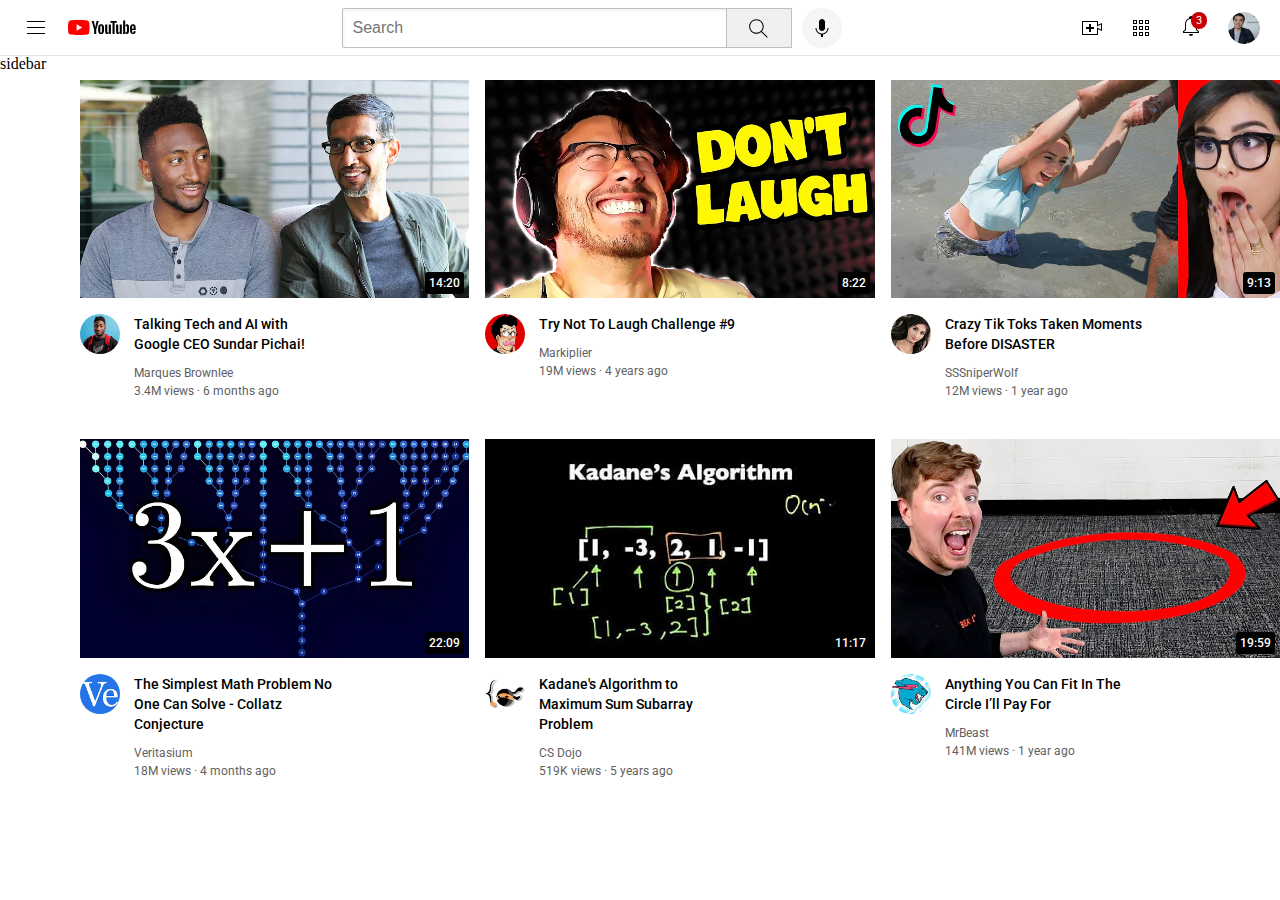
<file: index.html>
<!DOCTYPE html>
<html>
  <head>
    <title>YouTube.com Clone</title>

    <link rel="preconnect" href="https://fonts.googleapis.com">
    <link rel="preconnect" href="https://fonts.gstatic.com" crossorigin>
    <link href="https://fonts.googleapis.com/css2?family=Roboto:wght@400;500;700&display=swap" rel="stylesheet">
   
    
    <link rel="stylesheet" href="styles/general.css">
    <link rel="stylesheet" href="styles/header.css">
    <link rel="stylesheet" href="styles/video.css">
    <link rel="stylesheet" href="styles/sidebar.css">


  </head>



  <body>
    <div class="header">


      <div class="left-section">
        <img class="hamburger-menu" src="styles/icons/hamburger-menu.svg" alt="">
        <img class="youtube" src="styles/icons/youtube-logo.svg" alt="">
      </div>



      <div class="middle-section">
        <input class="search-bar" type="text" placeholder="Search">
        <button class="search-button">
          <img class="search-icon" src="styles/icons/search.svg" alt="">
        </button>
        <button class="voice-search-button">
          <img class="voice-search-icon" src="styles/icons/voice-search-icon.svg" alt="">
        </button>
      </div>



      <div class="right-section">
        <img class="upload-icon" src="styles/icons/upload.svg" alt="">
        <img class="youtube-apps-icon" src="styles/icons/youtube-apps.svg" alt="">
        <div class="notifications-icon-container">
          <img class="notifications-icon" src="styles/icons/notifications.svg" alt="">
          <div class="notifications-count">3</div>
        </div>
        <img class="current-user-picture" src="channel-pictures/my-channel.jpeg" alt="">
      </div>
    </div>


    

    <div class="sidebar">
      sidebar
    </div>

    

    <div class="video-grid">
      <div class="video-preview">
        <div class="thumbnail-row">
          <img class="thumbnail" src="thumbnails/thumbnail-1.webp">
           
          <div class="video-time">14:20</div>

        </div>
        <div>
          <div class="channel-picture">
            <img class="profile-picture" http://127.0.0.1:5500/youtube.htmlss="profile-picture" src="channel-pictures/channel-1.jpeg">
          </div>
          <div class="video-info">
            <p class="video-title">
              Talking Tech and AI with Google CEO Sundar Pichai!
            </p>
            <p class="video-author">
              Marques Brownlee
            </p>
            <p class="video-stats">
              3.4M views &#183; 6 months ago
            </p>
          </div>
        </div>
      </div>
  


      <div class="video-preview">
        <div class="thumbnail-row">
          <img class="thumbnail" src="thumbnails/thumbnail-2.webp">
          <div class="video-time">8:22</div>
        </div>

        <div>
          <div class="channel-picture">
            <img class="profile-picture" src="channel-pictures/channel-2.jpeg">
          </div>
          <div class="video-info">
            <p class="video-title">
              Try Not To Laugh Challenge #9
            </p>
            <p class="video-author">
              Markiplier
            </p>
            <p class="video-stats">
              19M views &#183; 4 years ago
            </p>
          </div>
        </div>
      </div>
  


      <div class="video-preview">
        <div class="thumbnail-row">
          <img class="thumbnail" src="thumbnails/thumbnail-3.webp">
          <div class="video-time">9:13</div>
        </div>

        <div>
          <div class="channel-picture">
            <img class="profile-picture" src="channel-pictures/channel-3.jpeg">
          </div>
          <div class="video-info">
            <p class="video-title"> 
            Crazy Tik Toks Taken Moments Before DISASTER  
            </p>
            <p class="video-author">
              SSSniperWolf
            </p>
            <p class="video-stats">
              12M views &#183; 1 year ago
            </p>
          </div>
        </div>
      </div>
  


      <div class="video-preview">
        <div class="thumbnail-row">
          <img class="thumbnail" src="thumbnails/thumbnail-4.webp">
          <div class="video-time">22:09</div>
        </div>
        <div>
          <div class="channel-picture">
            <img class="profile-picture" src="channel-pictures/channel-4.jpeg">
          </div>
          <div class="video-info">
            <p class="video-title">              
            The Simplest Math Problem No One Can Solve - Collatz Conjecture
            </p>
            <p class="video-author">
              Veritasium
            </p>
            <p class="video-stats">
              18M views &#183; 4 months ago
            </p>
          </div>
        </div>
      </div>


      <div class="video-preview">
        <div class="thumbnail-row">
          <img class="thumbnail" src="thumbnails/thumbnail-5.webp">
          <div class="video-time">11:17</div>
        </div>
        <div>
          <div class="channel-picture">
            <img class="profile-picture" src="channel-pictures/channel-5.jpeg">
          </div>
          <div class="video-info">
            <p class="video-title">             
            Kadane's Algorithm to Maximum Sum Subarray Problem
            </p>
            <p class="video-author">
              CS Dojo
            </p>
            <p class="video-stats">
              519K views &#183; 5 years ago
            </p>
          </div>
        </div>
      </div>


      <div class="video-preview">
        <div class="thumbnail-row">
          <img class="thumbnail" src="thumbnails/thumbnail-6.webp">
          <div class="video-time">19:59</div>
        </div>
        <div>
          <div class="channel-picture">
            <img class="profile-picture" src="channel-pictures/channel-6.jpeg">
          </div>
          <div class="video-info">
            <p class="video-title">
              Anything You Can Fit In The Circle I’ll Pay For 
            </p>
            <p class="video-author">
              MrBeast
            </p>
            <p class="video-stats">
              141M views &#183; 1 year ago
            </p>
          </div>
        </div>
      </div>
    </div>   
  </body>
</html>
</file>
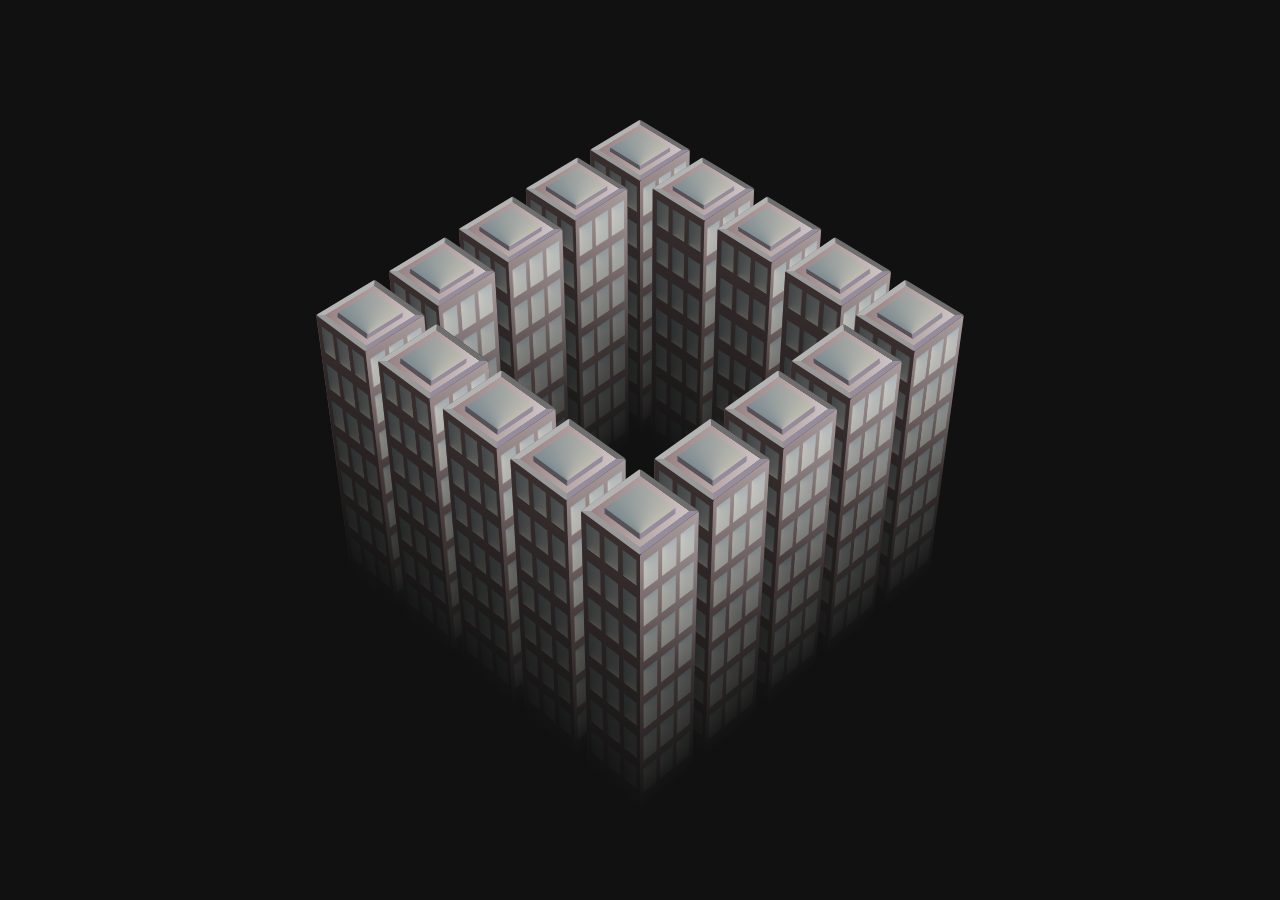
<file: loading animation/index.html>
<!DOCTYPE html>
<html lang="en" >
<head>
  <meta charset="UTF-8">
  <title>CodePen - Building Loader - CSS</title>
  <link rel="stylesheet" href="./style.css">

</head>
<body>
<!-- partial:index.partial.html -->
<div class="content">
  <div class="cuboid">
    <div class="side"></div>
    <div class="side"></div>
    <div class="side"></div>
    <div class="side"></div>
    <div class="side"></div>
    <div class="side"></div>
  </div>
  <div class="cuboid">
    <div class="side"></div>
    <div class="side"></div>
    <div class="side"></div>
    <div class="side"></div>
    <div class="side"></div>
    <div class="side"></div>
  </div>
  <div class="cuboid">
    <div class="side"></div>
    <div class="side"></div>
    <div class="side"></div>
    <div class="side"></div>
    <div class="side"></div>
    <div class="side"></div>
  </div>
  <div class="cuboid">
    <div class="side"></div>
    <div class="side"></div>
    <div class="side"></div>
    <div class="side"></div>
    <div class="side"></div>
    <div class="side"></div>
  </div>
  <div class="cuboid">
    <div class="side"></div>
    <div class="side"></div>
    <div class="side"></div>
    <div class="side"></div>
    <div class="side"></div>
    <div class="side"></div>
  </div>
  <div class="cuboid">
    <div class="side"></div>
    <div class="side"></div>
    <div class="side"></div>
    <div class="side"></div>
    <div class="side"></div>
    <div class="side"></div>
  </div>
  <div class="cuboid">
    <div class="side"></div>
    <div class="side"></div>
    <div class="side"></div>
    <div class="side"></div>
    <div class="side"></div>
    <div class="side"></div>
  </div>
  <div class="cuboid">
    <div class="side"></div>
    <div class="side"></div>
    <div class="side"></div>
    <div class="side"></div>
    <div class="side"></div>
    <div class="side"></div>
  </div>
  <div class="cuboid">
    <div class="side"></div>
    <div class="side"></div>
    <div class="side"></div>
    <div class="side"></div>
    <div class="side"></div>
    <div class="side"></div>
  </div>
  <div class="cuboid">
    <div class="side"></div>
    <div class="side"></div>
    <div class="side"></div>
    <div class="side"></div>
    <div class="side"></div>
    <div class="side"></div>
  </div>
  <div class="cuboid">
    <div class="side"></div>
    <div class="side"></div>
    <div class="side"></div>
    <div class="side"></div>
    <div class="side"></div>
    <div class="side"></div>
  </div>
  <div class="cuboid">
    <div class="side"></div>
    <div class="side"></div>
    <div class="side"></div>
    <div class="side"></div>
    <div class="side"></div>
    <div class="side"></div>
  </div>
  <div class="cuboid">
    <div class="side"></div>
    <div class="side"></div>
    <div class="side"></div>
    <div class="side"></div>
    <div class="side"></div>
    <div class="side"></div>
  </div>
  <div class="cuboid">
    <div class="side"></div>
    <div class="side"></div>
    <div class="side"></div>
    <div class="side"></div>
    <div class="side"></div>
    <div class="side"></div>
  </div>
  <div class="cuboid">
    <div class="side"></div>
    <div class="side"></div>
    <div class="side"></div>
    <div class="side"></div>
    <div class="side"></div>
    <div class="side"></div>
  </div>
  <div class="cuboid">
    <div class="side"></div>
    <div class="side"></div>
    <div class="side"></div>
    <div class="side"></div>
    <div class="side"></div>
    <div class="side"></div>
  </div>
</div>
<!-- partial -->
  
</body>
</html>
</file>
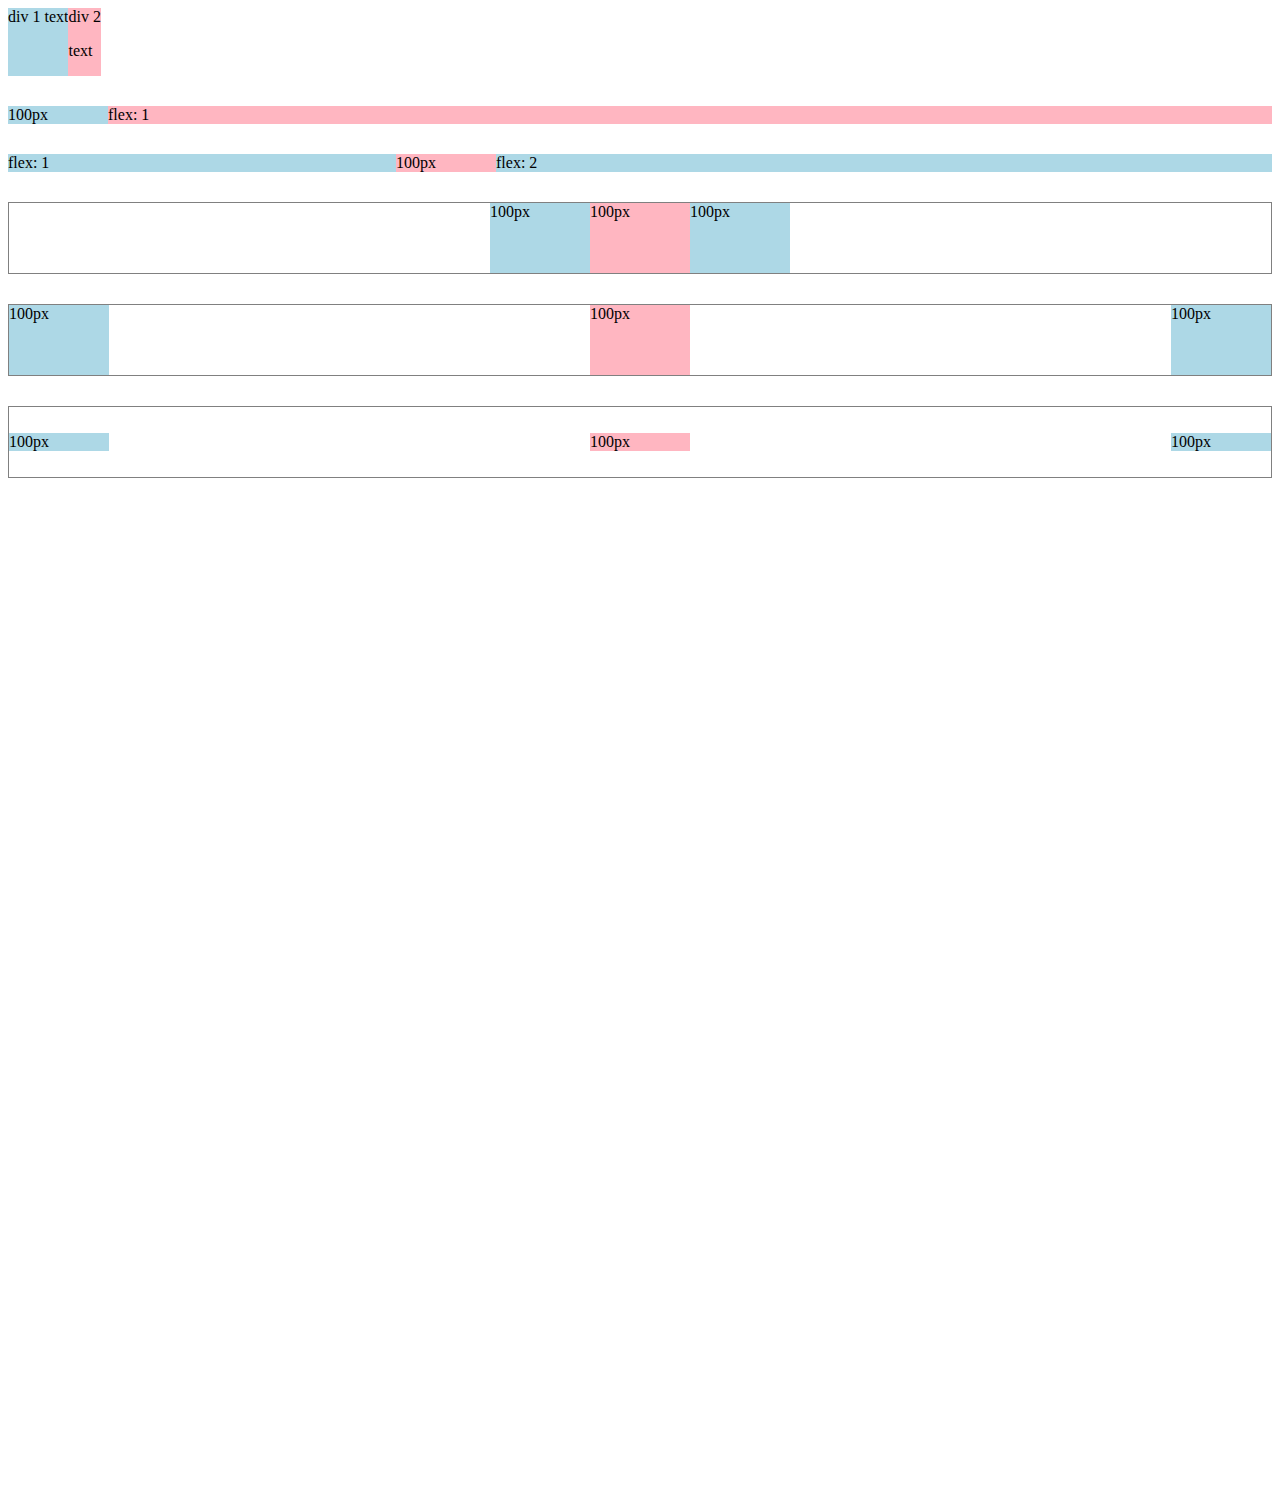
<file: flexbox.html>
<!DOCTYPE html>
<html>
    <head>
        <title>Flexbox Practice</title>
    </head>
    <body style="padding-bottom: 1000px;">
        <div style="display: flex;
        flex-direction: rowy    ;
        ">
            <div style="background-color: lightblue;">div 1 text</div>
            <div style="background-color: lightpink;">div 2 <p>text</p></div>
        </div>

        <div style="display: flex;
        margin-top: 30px;
        flex-direction: rowy;
        ">
            <div style="background-color: lightblue;
            width: 100px;
            ">100px</div>
            <div style="background-color: lightpink;
            flex: 1;
            ">flex: 1</div>
        </div>

        <div style="display: flex;
        margin-top: 30px;
        flex-direction: rowy;
        ">
            <div style="
            background-color: lightblue;
            flex: 1;
            ">
            flex: 1
            </div>
            <div style="
            background-color: lightpink;
            width: 100px;
            ">
            100px 
            </div>
            <div style="background-color: lightblue;
            flex: 2;
            ">flex: 2</div>
        </div>
        
        
        
        <div style="display: flex;
        height: 70px;
        border-width: 1px;
        border-style: solid;
        border-color: gray;
        margin-top: 30px;
        flex-direction: row;
        justify-content: center;
        ">
            <div style="
            background-color: lightblue;
            width: 100px;
            ">
            100px
            </div>
            <div style="
            background-color: lightpink;
            width: 100px;
            ">
            100px 
            </div>
            <div style="background-color: lightblue;
            width: 100px;
            ">100px</div>
        </div>

            <div style="display: flex;
            height: 70px; 
            border-width: 1px;
            border-style: solid;
            border-color: gray;
            margin-top: 30px;
            flex-direction: row;
            justify-content: space-between; 
            ">
                <div style="
                background-color: lightblue;
                width: 100px;
                ">
                100px
                </div>
                <div style="
                background-color: lightpink;
                width: 100px;
                ">
                100px 
                </div>
                <div style="background-color: lightblue;
                width: 100px;
                ">100px</div>
            </div>

            <div style="display: flex;
            height: 70px; 
            border-width: 1px;
            border-style: solid;
            border-color: gray;
            margin-top: 30px;
            flex-direction: row;
            justify-content: space-between; 
            align-items: center;
            ">
                <div style="
                background-color: lightblue;
                width: 100px;
                ">
                100px
                </div>
                <div style="
                background-color: lightpink;
                width: 100px;
                ">
                100px 
                </div>
                <div style="background-color: lightblue;
                width: 100px;
                ">100px</div>
            </div>
    </body>
</html>
</file>
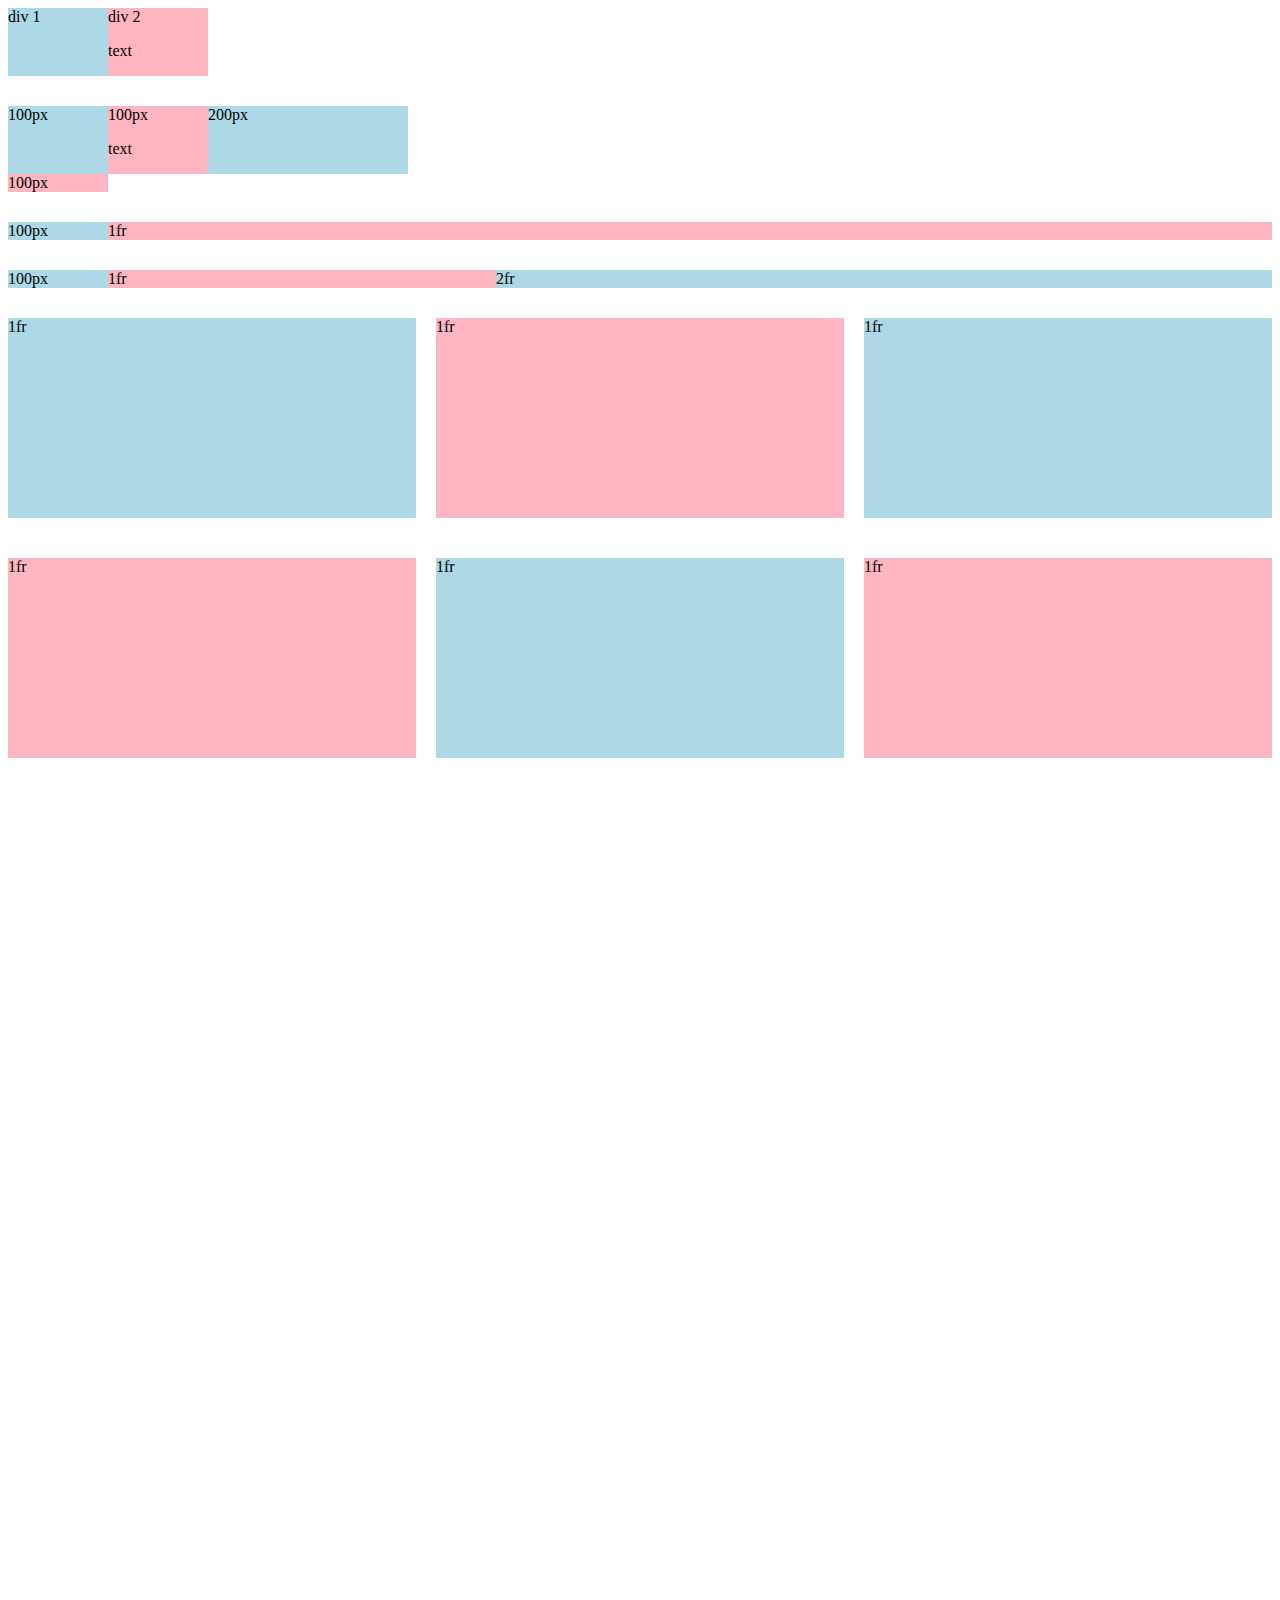
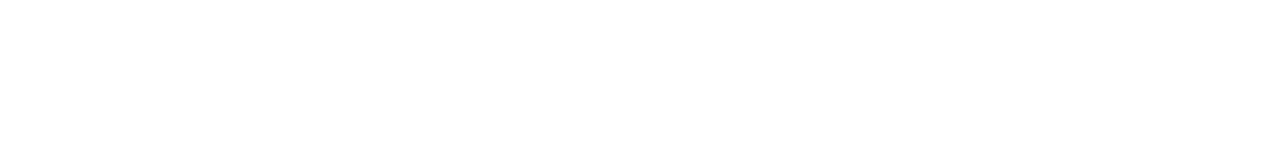
<file: grid.html>
<!DOCTYPE html>
<html>
    <head>
        <title>Grid Practice</title>
    </head>
    <body style="padding-bottom: 1000px;">
        <div style="
            display: grid;
            grid-template-columns: 100px 100px;
            ">
            <div style="background-color: lightblue;">div 1</div>
            <div style="background-color: lightpink;">div 2 <p>text</p></div>
        </div>

        <div style="
            margin-top: 30px;
            display: grid;
            grid-template-columns: 100px 100px 200px;
            ">
            <div style="background-color: lightblue;">100px</div>
            <div style="background-color: lightpink;">100px <p>text</p></div>
            <div style="background-color: lightblue;">200px</div>
            <div style="background-color: lightpink;">100px </div>
        </div>

        <div style="
            margin-top: 30px;
            display: grid;
            grid-template-columns: 100px 1fr;
            ">
            <div style="background-color: lightblue;">100px</div>
            <div style="background-color: lightpink;">1fr</div>
        </div>

        <div style="
            margin-top: 30px;
            display: grid;
            grid-template-columns: 100px 1fr 2fr;
            ">
            <div style="background-color: lightblue;">100px</div>
            <div style="background-color: lightpink;">1fr</div>
            <div style="background-color: lightblue;">2fr</div>
    </div>

    <div style="
            margin-top: 30px;
            display: grid;
            grid-template-columns: 1fr 1fr 1fr;
            column-gap: 20px; 
            row-gap: 40px;
            
            ">
            <div style="background-color: lightblue; height: 200px;">1fr</div>
            <div style="background-color: lightpink; height: 200px;">1fr</div>
            <div style="background-color: lightblue; height: 200px;">1fr</div>
            <div style="background-color: lightpink; height: 200px;">1fr</div>
            <div style="background-color: lightblue; height: 200px;">1fr</div>
            <div style="background-color: lightpink; height: 200px;">1fr</div>
    </div>
    </body>
</html>
</file>
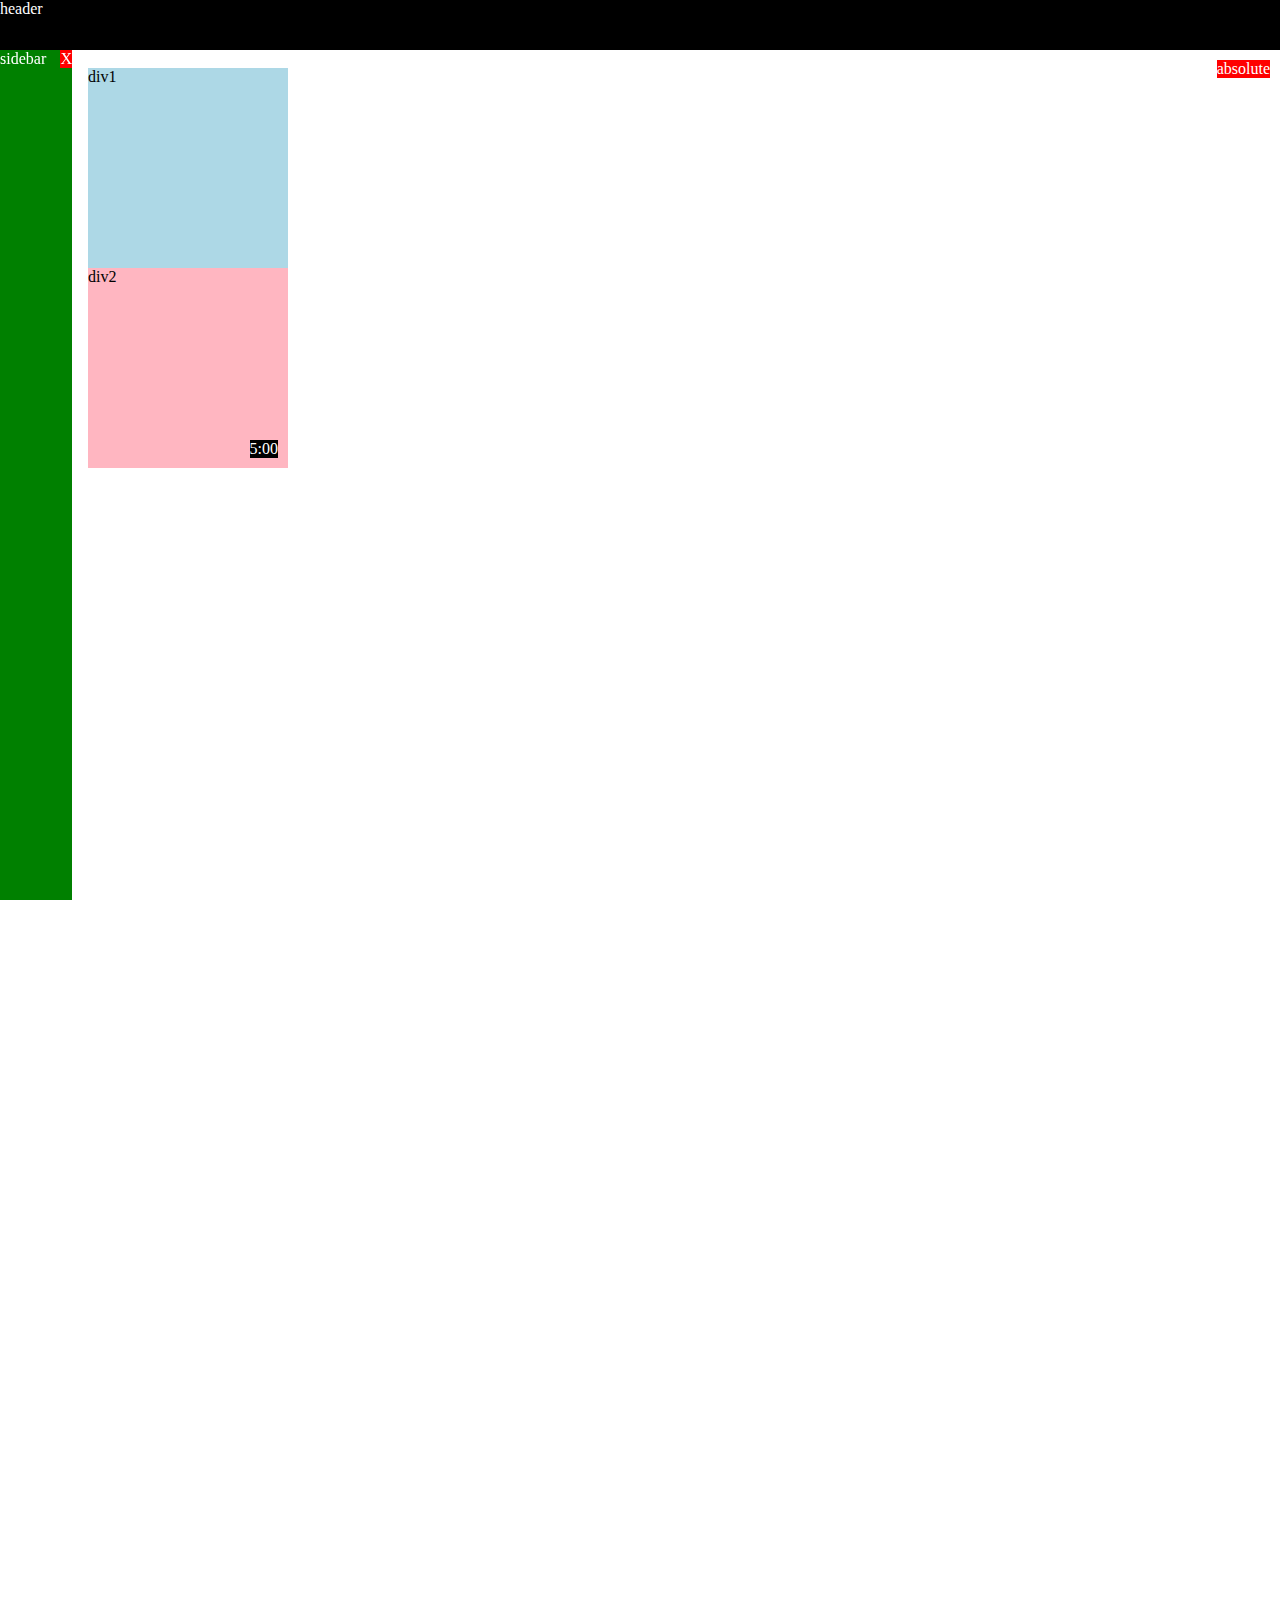
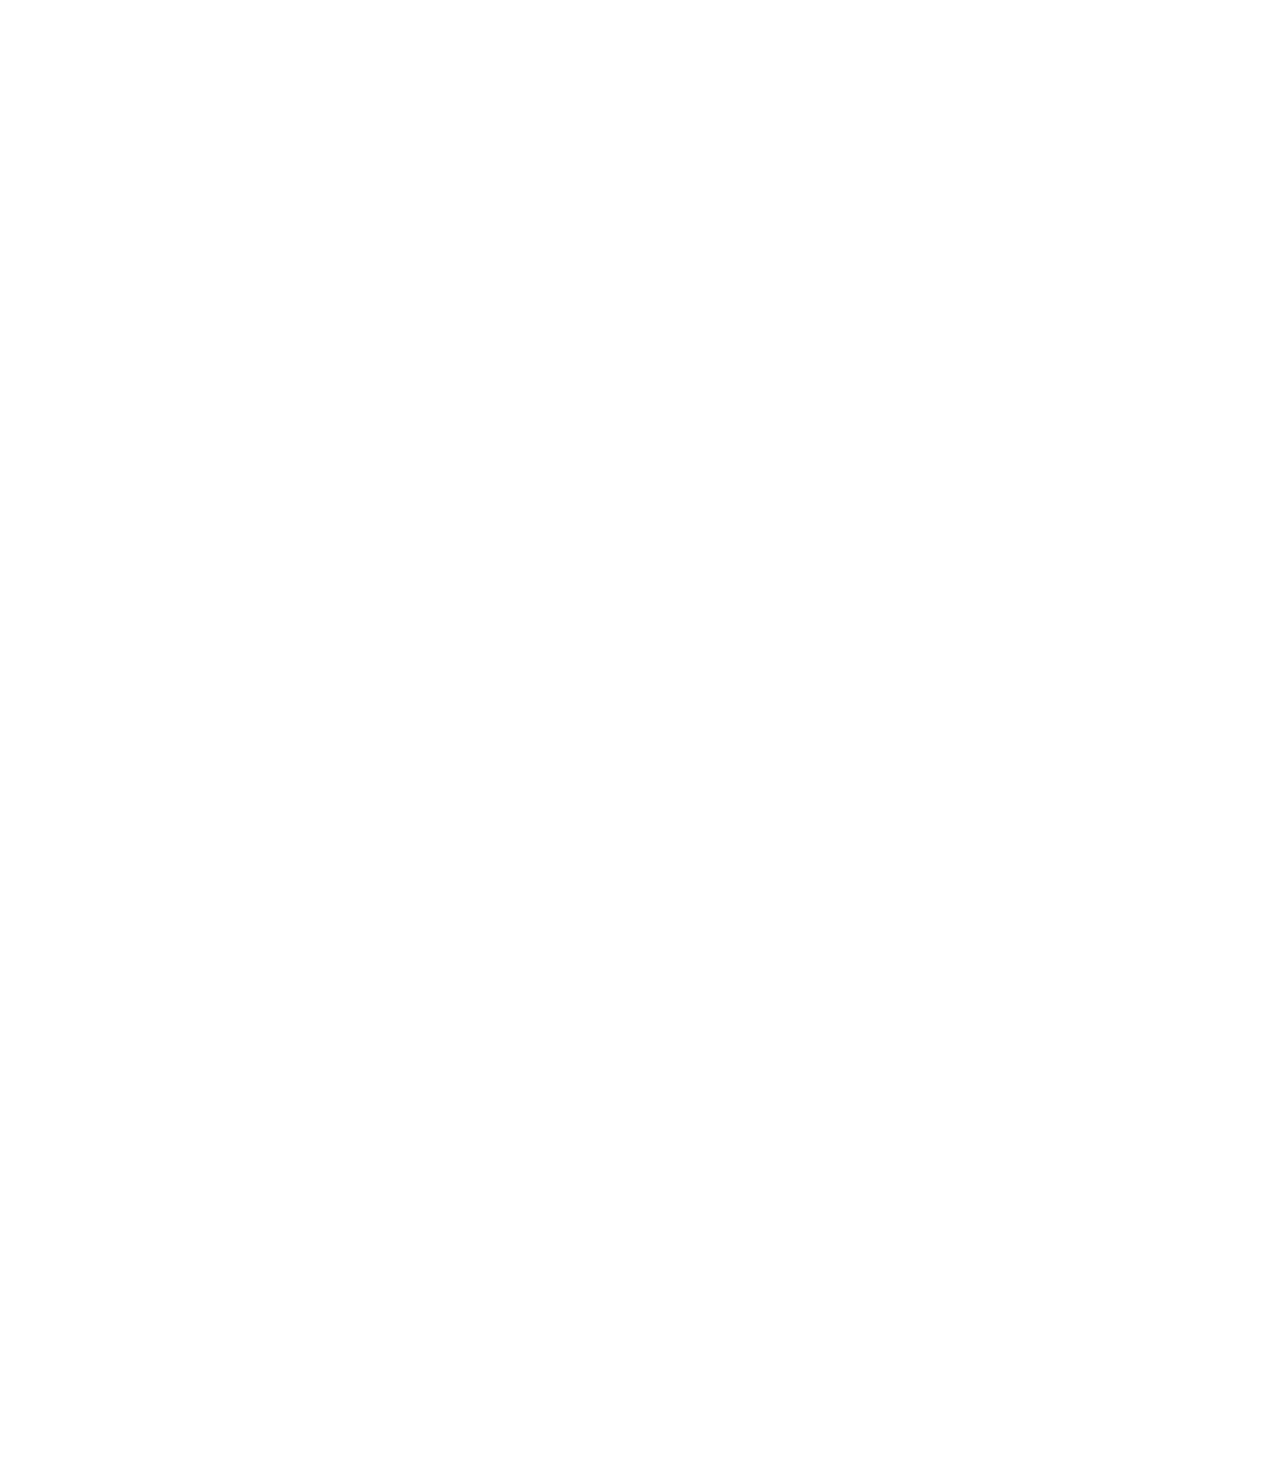
<file: position.html>
<!DOCTYPE html>
<html>
    <head>
        <title>Positon practice</title>
    </head>
    <body style=
    "height: 3000px; 
     padding-top: 60px;
     padding-left: 80px;
    ">
        <div style="
        background-color: black;
        color: white;
        position: fixed;
        top: 0;
        left: 0;
        right: 0;
        height: 50px;
        z-index: 100;
        ">header</div>
        
        <div style=
        "
        background-color: green;
        color: white;
        position: fixed;
        left: 0;
        bottom: 0;
        top: 50px;
        width: 72px;
        ">sidebar
        <div style="
        position: absolute;
        background-color: red;
        color: white;
        right: 0;
        top: 0;
        ">X</div>    
    </div>


    <div style="
    position: absolute;
    background-color: red;
    color: white;
    right: 10px;
    top: 60px;
    ">absolute</div>

        <div style="
          background-color: lightblue;
           height: 200px;
           width: 200px;
           position: static;
           ">div1</div>
        <div style="
        background-color: lightpink;
        height: 200px;
        width: 200px;
        position: relative;
        ">div2
        <div style="
        position: absolute;
        background-color: black;
        color: white;
        right: 10px;
        bottom: 10px;
      ">5:00</div>
     </div>

    </div>

    </body>
</html>
</file>
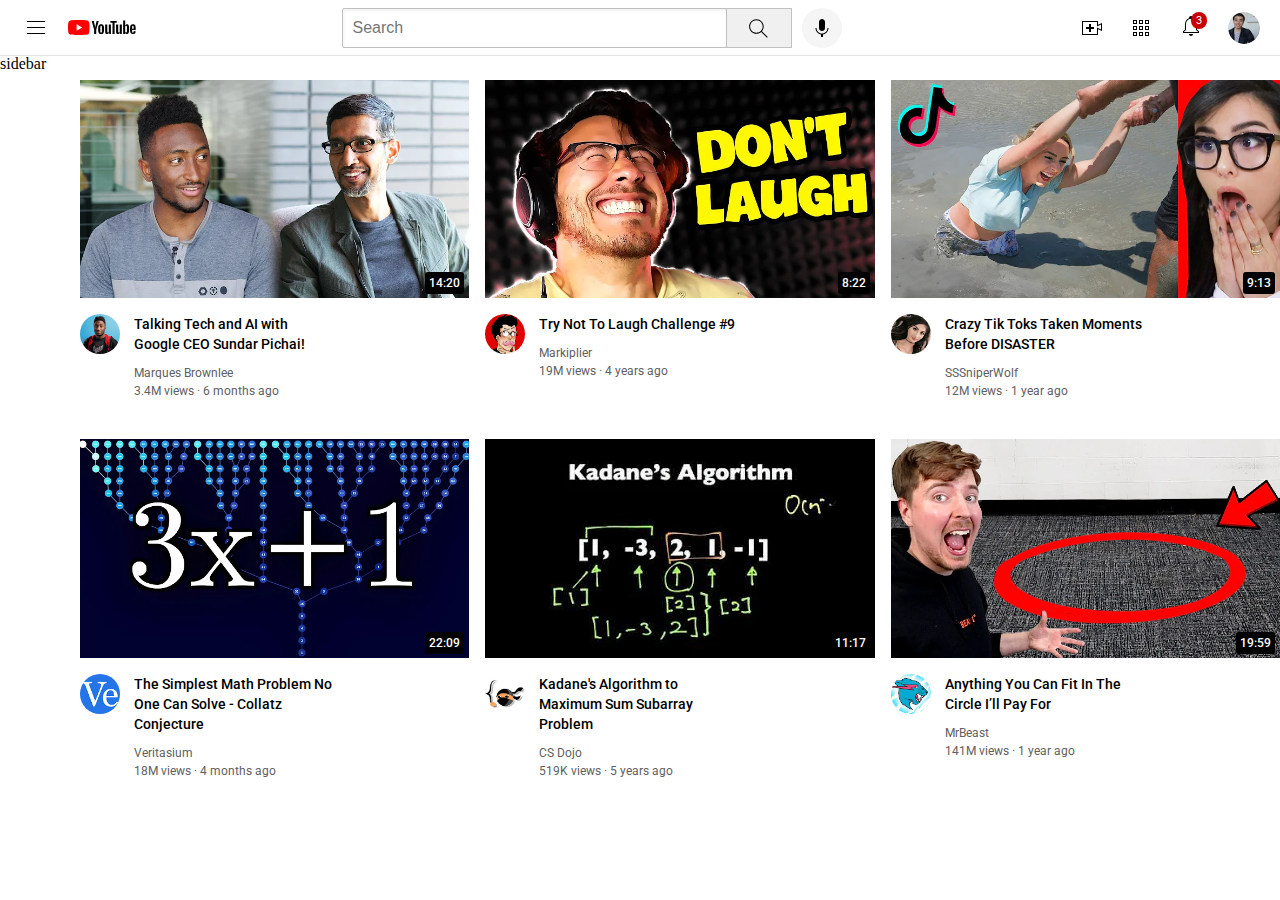
<file: youtube.html>
<!DOCTYPE html>
<html>
  <head>
    <title>YouTube.com Clone</title>

    <link rel="preconnect" href="https://fonts.googleapis.com">
    <link rel="preconnect" href="https://fonts.gstatic.com" crossorigin>
    <link href="https://fonts.googleapis.com/css2?family=Roboto:wght@400;500;700&display=swap" rel="stylesheet">
   
    
    <link rel="stylesheet" href="styles/general.css">
    <link rel="stylesheet" href="styles/header.css">
    <link rel="stylesheet" href="styles/video.css">
    <link rel="stylesheet" href="styles/sidebar.css">


  </head>



  <body>
    <div class="header">


      <div class="left-section">
        <img class="hamburger-menu" src="styles/icons/hamburger-menu.svg" alt="">
        <img class="youtube" src="styles/icons/youtube-logo.svg" alt="">
      </div>



      <div class="middle-section">
        <input class="search-bar" type="text" placeholder="Search">
        <button class="search-button">
          <img class="search-icon" src="styles/icons/search.svg" alt="">
        </button>
        <button class="voice-search-button">
          <img class="voice-search-icon" src="styles/icons/voice-search-icon.svg" alt="">
        </button>
      </div>



      <div class="right-section">
        <img class="upload-icon" src="styles/icons/upload.svg" alt="">
        <img class="youtube-apps-icon" src="styles/icons/youtube-apps.svg" alt="">
        <div class="notifications-icon-container">
          <img class="notifications-icon" src="styles/icons/notifications.svg" alt="">
          <div class="notifications-count">3</div>
        </div>
        <img class="current-user-picture" src="channel-pictures/my-channel.jpeg" alt="">
      </div>
    </div>


    

    <div class="sidebar">
      sidebar
    </div>

    

    <div class="video-grid">
      <div class="video-preview">
        <div class="thumbnail-row">
          <img class="thumbnail" src="thumbnails/thumbnail-1.webp">
           
          <div class="video-time">14:20</div>

        </div>
        <div>
          <div class="channel-picture">
            <img class="profile-picture" http://127.0.0.1:5500/youtube.htmlss="profile-picture" src="channel-pictures/channel-1.jpeg">
          </div>
          <div class="video-info">
            <p class="video-title">
              Talking Tech and AI with Google CEO Sundar Pichai!
            </p>
            <p class="video-author">
              Marques Brownlee
            </p>
            <p class="video-stats">
              3.4M views &#183; 6 months ago
            </p>
          </div>
        </div>
      </div>
  


      <div class="video-preview">
        <div class="thumbnail-row">
          <img class="thumbnail" src="thumbnails/thumbnail-2.webp">
          <div class="video-time">8:22</div>
        </div>

        <div>
          <div class="channel-picture">
            <img class="profile-picture" src="channel-pictures/channel-2.jpeg">
          </div>
          <div class="video-info">
            <p class="video-title">
              Try Not To Laugh Challenge #9
            </p>
            <p class="video-author">
              Markiplier
            </p>
            <p class="video-stats">
              19M views &#183; 4 years ago
            </p>
          </div>
        </div>
      </div>
  


      <div class="video-preview">
        <div class="thumbnail-row">
          <img class="thumbnail" src="thumbnails/thumbnail-3.webp">
          <div class="video-time">9:13</div>
        </div>

        <div>
          <div class="channel-picture">
            <img class="profile-picture" src="channel-pictures/channel-3.jpeg">
          </div>
          <div class="video-info">
            <p class="video-title"> 
            Crazy Tik Toks Taken Moments Before DISASTER  
            </p>
            <p class="video-author">
              SSSniperWolf
            </p>
            <p class="video-stats">
              12M views &#183; 1 year ago
            </p>
          </div>
        </div>
      </div>
  


      <div class="video-preview">
        <div class="thumbnail-row">
          <img class="thumbnail" src="thumbnails/thumbnail-4.webp">
          <div class="video-time">22:09</div>
        </div>
        <div>
          <div class="channel-picture">
            <img class="profile-picture" src="channel-pictures/channel-4.jpeg">
          </div>
          <div class="video-info">
            <p class="video-title">              
            The Simplest Math Problem No One Can Solve - Collatz Conjecture
            </p>
            <p class="video-author">
              Veritasium
            </p>
            <p class="video-stats">
              18M views &#183; 4 months ago
            </p>
          </div>
        </div>
      </div>


      <div class="video-preview">
        <div class="thumbnail-row">
          <img class="thumbnail" src="thumbnails/thumbnail-5.webp">
          <div class="video-time">11:17</div>
        </div>
        <div>
          <div class="channel-picture">
            <img class="profile-picture" src="channel-pictures/channel-5.jpeg">
          </div>
          <div class="video-info">
            <p class="video-title">             
            Kadane's Algorithm to Maximum Sum Subarray Problem
            </p>
            <p class="video-author">
              CS Dojo
            </p>
            <p class="video-stats">
              519K views &#183; 5 years ago
            </p>
          </div>
        </div>
      </div>


      <div class="video-preview">
        <div class="thumbnail-row">
          <img class="thumbnail" src="thumbnails/thumbnail-6.webp">
          <div class="video-time">19:59</div>
        </div>
        <div>
          <div class="channel-picture">
            <img class="profile-picture" src="channel-pictures/channel-6.jpeg">
          </div>
          <div class="video-info">
            <p class="video-title">
              Anything You Can Fit In The Circle I’ll Pay For 
            </p>
            <p class="video-author">
              MrBeast
            </p>
            <p class="video-stats">
              141M views &#183; 1 year ago
            </p>
          </div>
        </div>
      </div>
    </div>   
  </body>
</html>
</file>
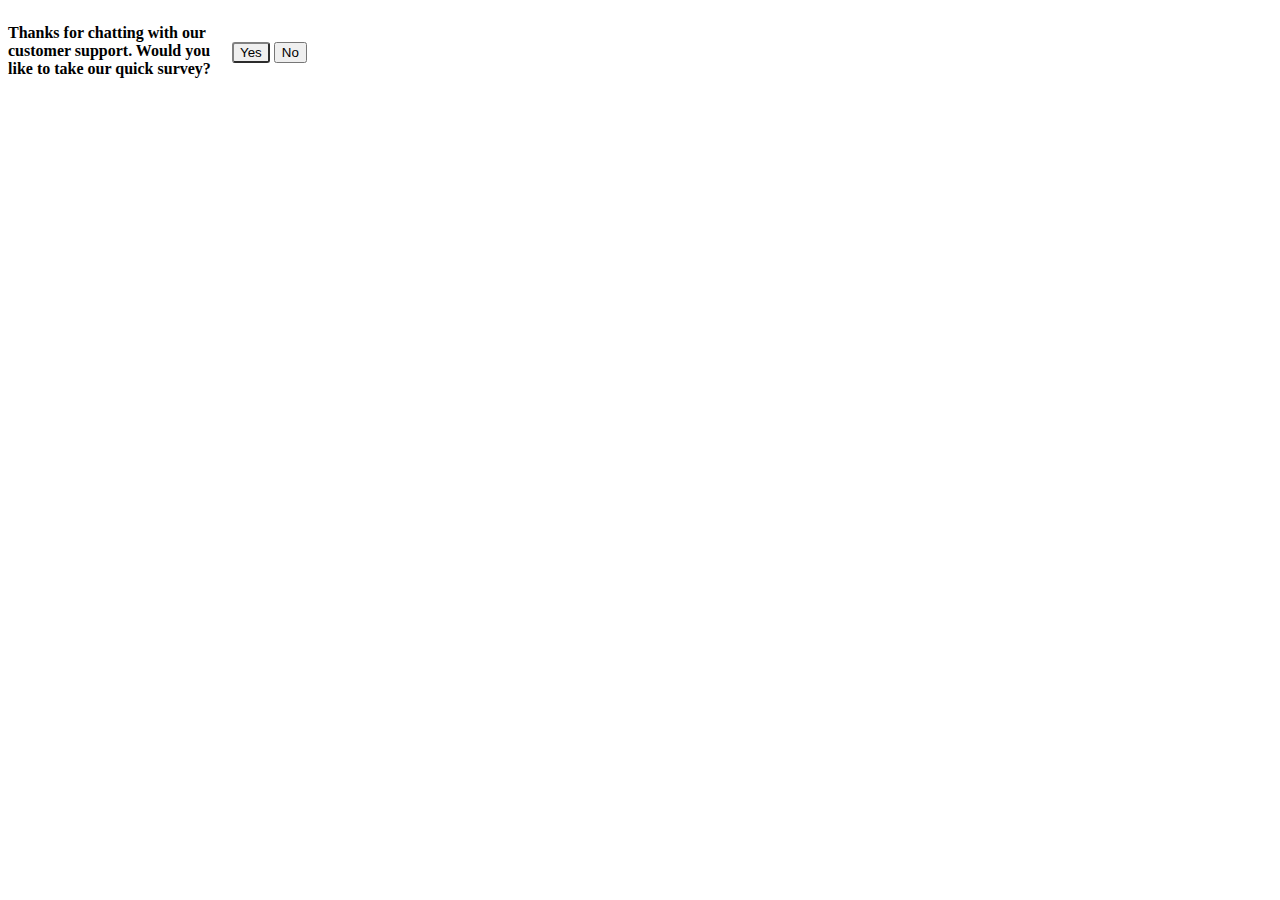
<file: zbytek/2a.html>
<!DOCTYPE>
<html>
    <head>
        <style>
            .yes{
                margin-bottom: 35px;
                vertical-align: middle;
                border-radius: 3px;
                border-color: grey;
            }

            .no{
                margin-bottom: 35px;
                vertical-align: middle;
            }
            .speach{
                display: inline-block;
                width: 220px;
            }
        </style>
    </head>
    <body>
        <p class="speach"> <strong>Thanks for chatting with our customer support. Would you like to take our quick survey?</strong> </p>
        <button class="yes"> Yes </button>
        <button class="no"> No </button>
    </body>
</html>
</file>
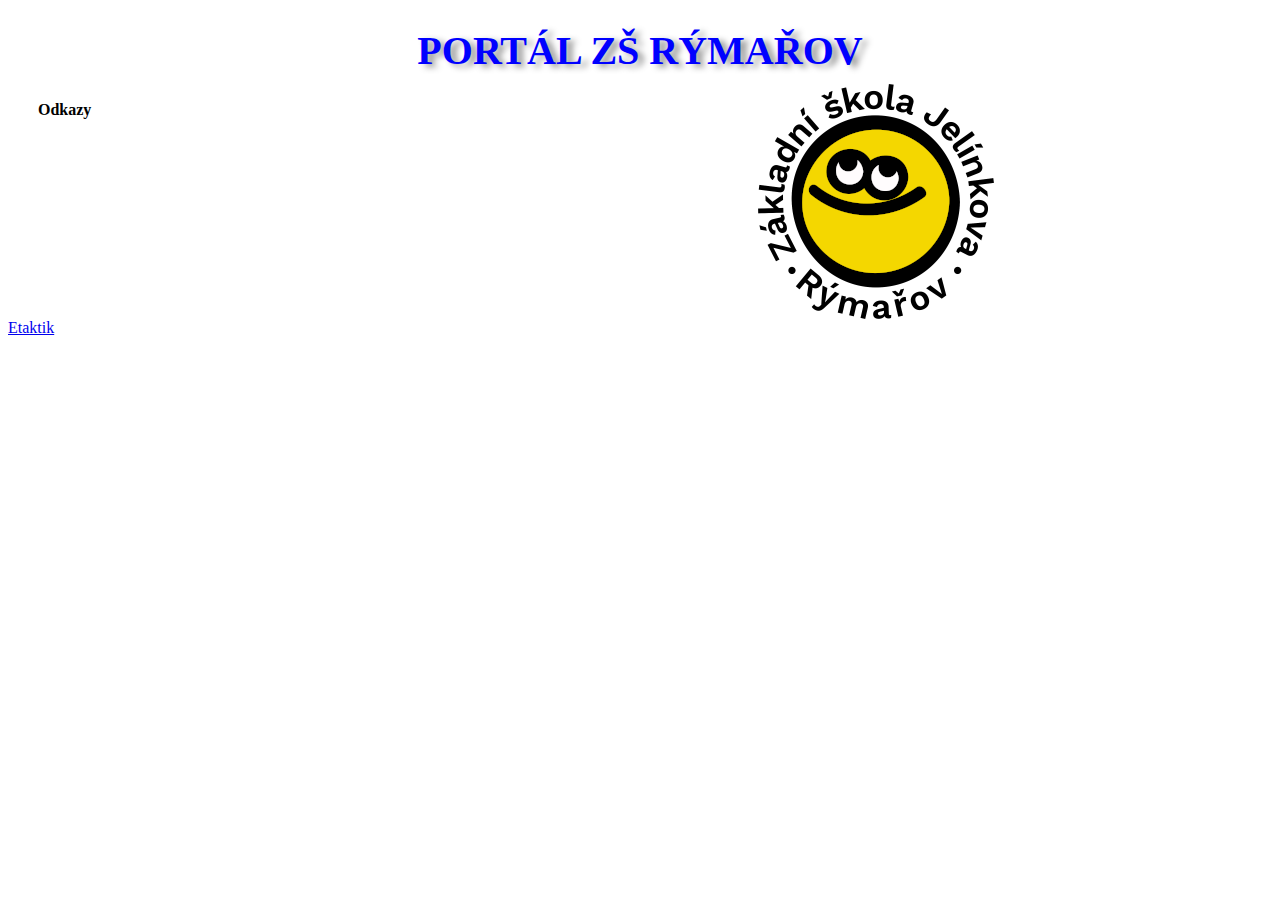
<file: zbytek/zsrymarov.html>
<!DOCTYPE html>
<html>
  <head>
    
    <h1>PORTÁL ZŠ RÝMAŘOV</h1>

    <div class="tucnes">Odkazy</div>
    <img class="logo1" src="./Logo1.png">
    <div> <a href="https://www.etaktik.cz" target="_blank" class="etaktik">Etaktik</a> </div>
  
  </head>

  <body>

    <link rel="stylesheet" href="/intro-to-html/stranka.css">
    <title> Stranka</title>

  </body>
</html>
</file>
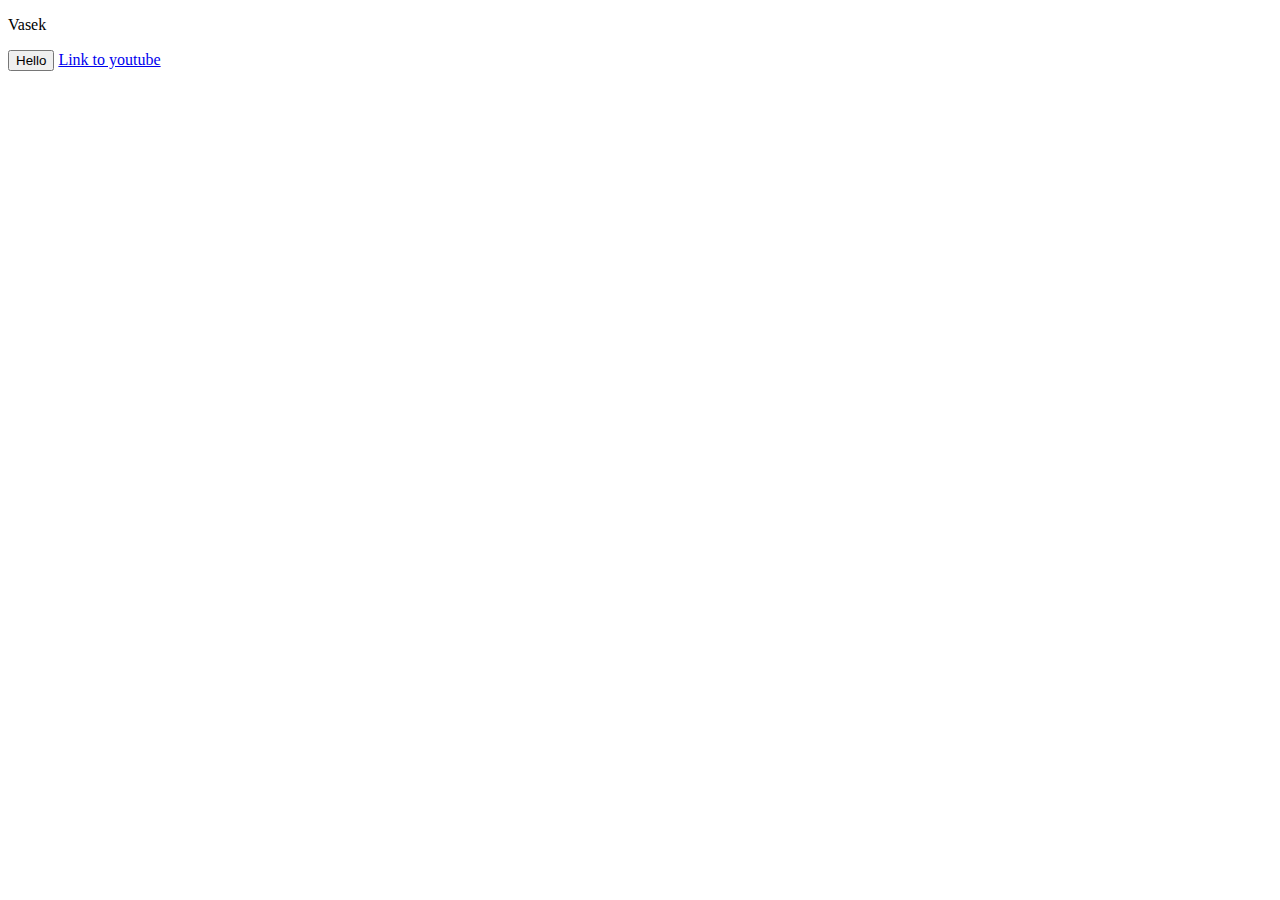
<file: intro-to-html/styles/website.html>
<!DOCTYPE html>
<html>
  <head>
    <title>First Website</title>
  </head>
  <body>
    <p>
      Vasek
    </p>
    
    <button>
      Hello
    </button>
    
    <a href="https://www.youtube.com/" target="_blank">
      Link to youtube
    </a>
  </body>
</html>
</file>
<file: styles/general.css>
p {
    font-family: Roboto, Arial;
    margin-top: 0;
    margin-bottom: 0;
}

body{
    margin: 0;
    padding-top: 80px;
    padding-left: 80px;
}
</file>
<file: styles/header.css>
.header{

    height: 55px;
    display: flex;
    flex-direction: row;
    justify-content: space-between;

    position: fixed;
    top: 0;
    left: 0;
    right: 0;
    z-index: 100;

    background-color: white;
    border-bottom-width: 1px;
    border-bottom-style: solid;
    border-bottom-color: rgb(228,228,228);
}   

.left-section{
    align-items: center;
    display: flex;
}

.hamburger-menu{
    height: 24px;
    margin-left: 24px;
    margin-right: 20px;
}

.youtube-logo{
    height: 20px;
}


.middle-section{
    flex: 1;
    margin-left: 70px;
    margin-right: 35px;
    max-width: 500px;
    display: flex;
    align-items: center;
}

.search-bar{
    flex: 1;
    height: 36px;
    padding-left: 10px;
    font-size: 16px;
    border-width: 1px;
    border-style: solid;
    border-color: rgb(192, 192, 192);
    border-radius: 2px;
    box-shadow: inset 1px 2px 3px rgba(0, 0, 0, 0.05);
    width: 0;
}

.search-bar::placeholder{
    font-family: Robot, Arial;
    font-size: 16px;
}

.search-button{
    height: 40px;
    width: 66px;
    background-color: rgb(240, 240, 240);
    border-width: 1px;
    border-style: solid;
    border-color: rgb(192, 192, 192);
    margin-left: -1px;
    margin-right: 10px;
}

.search-icon{
    height: 25px;
    margin-top: 4px;
}

.voice-search-button{
    height: 40px;
    width: 40px;
    border-radius: 20px;
    border: none;
    background-color: rgb(245, 245, 245);
}

.voice-search-icon{
    height: 24px;
    margin-top: 4px;
}

.right-section{
    width: 180px;
    display: flex;
    align-items: center;
    justify-content: space-between;
    margin-right: 20px;
    flex-shrink: 0;
}

.upload-icon{
    height: 24px;
}

.youtube-apps-icon{
    height: 24px;
}

.notifications-icon{
    height: 24px;
}

.notifications-icon-container{
    position: relative;
}

.notifications-count{
    position: absolute;
    top: -2px;
    right: -4px;
    background-color: rgb(200,0,0);
    color: white;
    font-family: Roboto, Arial;
    font-size: 11px;
    padding-left: 5px;
    padding-right: 5px;
    padding-top: 2px;
    padding-bottom: 2px;
    border-radius: 10px;
}

.current-user-picture{
    height: 32px;
    border-radius: 16px;
}
</file>
<file: styles/video.css>
p {
    font-family: Roboto, Arial;
    margin-top: 0;
    margin-bottom: 0;
  }

  .thumbnail {
    width: 100%;
  }



  .video-title {
    margin-top: 0;
    font-size: 14px;
    font-weight: 500;
    line-height: 20px;
    margin-bottom: 12px;
  }


  .channel-picture {
    display: inline-block;
    width: 50px;
    vertical-align: top;
  }

  .video-info {
    display: inline-block;
    width: 200px;
  }

  .profile-picture {
    width: 40px;
    border-radius: 50px;
  }

  .thumbnail-row {
    margin-bottom: 12px;
    position: relative;
  }

  .video-author,
  .video-stats {
    font-size: 12px;
    color: rgb(96, 96, 96);
  }

  .video-author {
    margin-bottom: 4px;
  }

  .video-grid{
    display: grid;
    grid-template-columns: 1fr 1fr 1fr;
    column-gap: 16px;
    row-gap: 40px;
  }

  .video-time{
    font-family: Roboto, Arial;
    font-size: 12px;
    font-weight: 500;
    padding-left: 4px;
    padding-right: 4px;
    padding-top: 4px;
    padding-bottom: 4Px;
    border-radius: 3px;
    background-color: black;
    color: white;
    position: absolute;
    bottom: 8px;
    right: 5px;
  }
</file>
<file: styles/sidebar.css>
.sidebar{
    position: fixed;
    left: 0;
    bottom: 0;
    top: 55px;
    background-color: white;
    width: 72px;
    
    
}
</file>
<file: loading animation/style.css>
@property --color{
  syntax: '<percentage>';
  inherits: false;
  initial-value: 10%;
}

@property --tone{
  syntax: '<number>';
  inherits: false;
  initial-value: 0;
}

:root {
	--bg: #111;
	--size: 8;
	--speed: 2;
	--hue: 0;
	--tone: 0;
}

* {
	transform-style: preserve-3d;
	box-sizing: border-box;
}

body {
	margin: 0;
	padding: 0;
	width: 100vw;
	height: 100vh;
	overflow: hidden;
	display: flex;
	align-items: center;
	justify-content: center;
	perspective: 250vmin;
	background: var(--bg);
}

/*
body:after {
	content: "";
	position: absolute;
	background: 
		linear-gradient(37.5deg, var(--bg) 28%, #fff0 35%), 
		linear-gradient(-37.5deg, var(--bg) 28%, #fff0 35%);
	width: 100%;
	height: 100%;
	opacity: 0.75;
}
*/

.content {
	width: calc(var(--size) * 6vmin);
  height: calc(var(--size) * 6vmin);
	transform: rotateX(45deg) rotateZ(45deg);
}

.cuboid {
	--height: var(--size);
	--width: var(--size);
	--depth: calc(var(--size) * 5);
	--delay: calc(calc(var(--speed) / 16) * 1s);
	--sat: var(--color, 50%);
	--hue: var(--tone, 0);
	--win: calc(calc(var(--size) / 6) * 1vmin);
	height: calc(var(--height) * 1vmin);
	width: calc(var(--width) * 1vmin);
	position: absolute;
	transform: translate3d(0vmin, 0vmin, 0vmin);
	animation: grow calc(var(--speed) * 1s) ease 0s infinite, colors calc(var(--speed) * 2.25s) linear 0s infinite;
	transition: --color calc(var(--speed) * 1s) 0s, --tone calc(var(--speed) * 2,25s) 0s;
}

.cuboid .side {
	position: absolute;
	top: 50%;
	left: 50%;
	height: 100%;
	width: 100%;
	border-radius: 2px;
}

.cuboid .side:nth-of-type(1) {
	transform: translate3d(-50%, -50%, calc(var(--depth) * 0.5vmin));
	background: linear-gradient(-125deg, #fff8, #fff0), hsl(var(--hue), var(--sat), 55%);
	border: calc(calc(var(--size) / 12) * 1vmin) solid #fff0;
	border-color: #6e6e6e #958d9b #999999 #b3b3b3;
}

.cuboid .side:nth-of-type(2) {
	transform: translate3d(-50%, -50%, calc(var(--depth) * -0.5vmin)) rotateY(180deg);
	background: hsl(var(--hue), var(--sat), 25%);
	display: none;
}

.cuboid .side:nth-of-type(3) {
	width: calc(var(--depth) * 1vmin);
	transform: translate(-50%, -50%) rotateY(90deg) translate3d(0, 0, calc(var(--width) * 0.5vmin));
	background: 
		linear-gradient(135deg, #fff6, #fff0 50%), 
		linear-gradient(90deg, #fff0, var(--bg) 100%), 
		repeating-conic-gradient(from 0deg at var(--win) calc(var(--win) * 1.5), #808e93, #bbbab0 25%, #fff0 0 100%),
		hsl(var(--hue), var(--sat), 40%);
	background-repeat: no-repeat, no-repeat, repeat, no-repeat;
	background-size: 100% 100%, 100% 100%, calc(calc(var(--size) / 2) * 1.35vmin) calc(calc(var(--size) / 3.2) * 1vmin), 100% 100%;
	background-position: 0 0, 0 0, 0 calc(calc(var(--size) / 15) * 1vmin), 0 0;
}

.cuboid .side:nth-of-type(4) {
	width: calc(var(--depth) * 1vmin);
	transform: translate(-50%, -50%) rotateY(-90deg) translate3d(0, 0, calc(var(--width) * 0.5vmin));
	background: linear-gradient(-90deg, hsl(var(--hue), var(--sat), 40%) 20%, var(--bg) 100%);
}

.cuboid .side:nth-of-type(5) {
	height: calc(var(--depth) * 1vmin);
	transform: translate(-50%, -50%) rotateX(90deg) translate3d(0, 0, calc(var(--height) * 0.5vmin));
	background: linear-gradient(45deg, hsl(var(--hue), var(--sat), 20%) 20%, var(--bg) 100%);
}

.cuboid .side:nth-of-type(6) {
	height: calc(var(--depth) * 1vmin);
	transform: translate(-50%, -50%) rotateX(-90deg) translate3d(0, 0, calc(var(--height) * 0.5vmin));
	background: 
		linear-gradient(180deg, #fff0, var(--bg) 100%), 
		repeating-conic-gradient(from 0deg at calc(var(--win) * 0.5) calc(var(--win) * 2.75), #43484a, #706f68 25%, #fff0 0 100%),
		hsl(var(--hue), var(--sat), 20%);
	background-repeat: no-repeat, repeat, no-repeat;
	background-size: 100% 100%, calc(calc(var(--size) / 3.2) * 1vmin) calc(calc(var(--size) / 2) * 1.35vmin), 100% 100%;
	background-position: 0 0, calc(calc(var(--size) / 1.065 ) * 1vmin) calc(calc(var(--size) / 7) * 1vmin), 0 0;
}




.cuboid .side:nth-of-type(1):before {
	content: " ";
	position: absolute;
	width: 80%;
	height: 80%;
	left: 10%;
	top: 10%;
	box-sizing: border-box;
	background: 
		linear-gradient(45deg, #95899e 0 5%, #fff0 0 95%, #c3bcc8 0 100%), 
		conic-gradient( from -90deg at 90% 90%, #7d8b91, #c1beb3 25%, #948c99 0 62.5%, #545157 0 100%);
}



.cuboid:nth-child(2) {
	left: calc(calc(var(--size) / 4 ) * 5vmin);
	animation-delay: calc(var(--delay) * -15);
}	

.cuboid:nth-child(3) {
	left: calc(calc(var(--size) / 4 ) * 10vmin);
	animation-delay: calc(var(--delay) * -14);
}	

.cuboid:nth-child(4) {
	left: calc(calc(var(--size) / 4 ) * 15vmin);
	animation-delay: calc(var(--delay) * -13);
}	

.cuboid:nth-child(5) {
	left: calc(calc(var(--size) / 4 ) * 20vmin);
	animation-delay: calc(var(--delay) * -12);
}

.cuboid:nth-child(6) {
	left: calc(calc(var(--size) / 4 ) * 20vmin);
	top: calc(calc(var(--size) / 4 ) * 5vmin);
	animation-delay: calc(var(--delay) * -11);
}	

.cuboid:nth-child(7) {
	left: calc(calc(var(--size) / 4 ) * 20vmin);
	top: calc(calc(var(--size) / 4 ) * 10vmin);
	animation-delay: calc(var(--delay) * -10);
}	

.cuboid:nth-child(8) {
	left: calc(calc(var(--size) / 4 ) * 20vmin);
	top: calc(calc(var(--size) / 4 ) * 15vmin);
	animation-delay: calc(var(--delay) * -9);
}	

.cuboid:nth-child(9) {
	left: calc(calc(var(--size) / 4 ) * 20vmin);
	top: calc(calc(var(--size) / 4 ) * 20vmin);
	animation-delay: calc(var(--delay) * -8);
}	

.cuboid:nth-child(10) {
	top: calc(calc(var(--size) / 4 ) * 20vmin);
	left: calc(calc(var(--size) / 4 ) * 15vmin);
	animation-delay: calc(var(--delay) * -7);
}	

.cuboid:nth-child(11) {
	top: calc(calc(var(--size) / 4 ) * 20vmin);
	left: calc(calc(var(--size) / 4 ) * 10vmin);
	animation-delay: calc(var(--delay) * -6);
}	

.cuboid:nth-child(12) {
	top: calc(calc(var(--size) / 4 ) * 20vmin);
	left: calc(calc(var(--size) / 4 ) * 5vmin);
	animation-delay: calc(var(--delay) * -5);
}	

.cuboid:nth-child(13) {
	top: calc(calc(var(--size) / 4 ) * 20vmin);
	left: 0;
	animation-delay: calc(var(--delay) * -4);
}	

.cuboid:nth-child(14) {
	top: calc(calc(var(--size) / 4 ) * 15vmin);
	animation-delay: calc(var(--delay) * -3);
}	

.cuboid:nth-child(15) {
	top: calc(calc(var(--size) / 4 ) * 10vmin);
	animation-delay: calc(var(--delay) * -2);
}	

.cuboid:nth-child(16) {
	top: calc(calc(var(--size) / 4 ) * 5vmin);
	animation-delay: calc(var(--delay) * -1);
}


@keyframes grow {
	   0% { --color: 60%; transform: translateZ(calc(var(--size) * 1vmin)); }
	  90% { --color: 10%; transform: translateZ(calc(var(--size) * -2vmin)); }
	 100% { --color: 60%; transform: translateZ(calc(var(--size) * 1vmin)); }
}

@keyframes colors {
	   0% { --tone: 360; }
	 100% { --tone: 0; }
}
</file>
<file: intro-to-html/stranka.css>
.tucnes{
  font-weight: bold;
  margin-right: 30px;
  margin-left: 30px;
  height: 17px;
}
div{
  display: block;
}

.logo1{
  display: block;
  margin-left: auto;
  margin-right: 278px;
  margin-top: -34px;
}
h1{
  color: blue;
  font-size: 40px;
  text-align: center;
  text-shadow: 6px 3px 6px rgb(150, 150, 150);
}

.etaktik{
  text-align: center;
}
</file>
